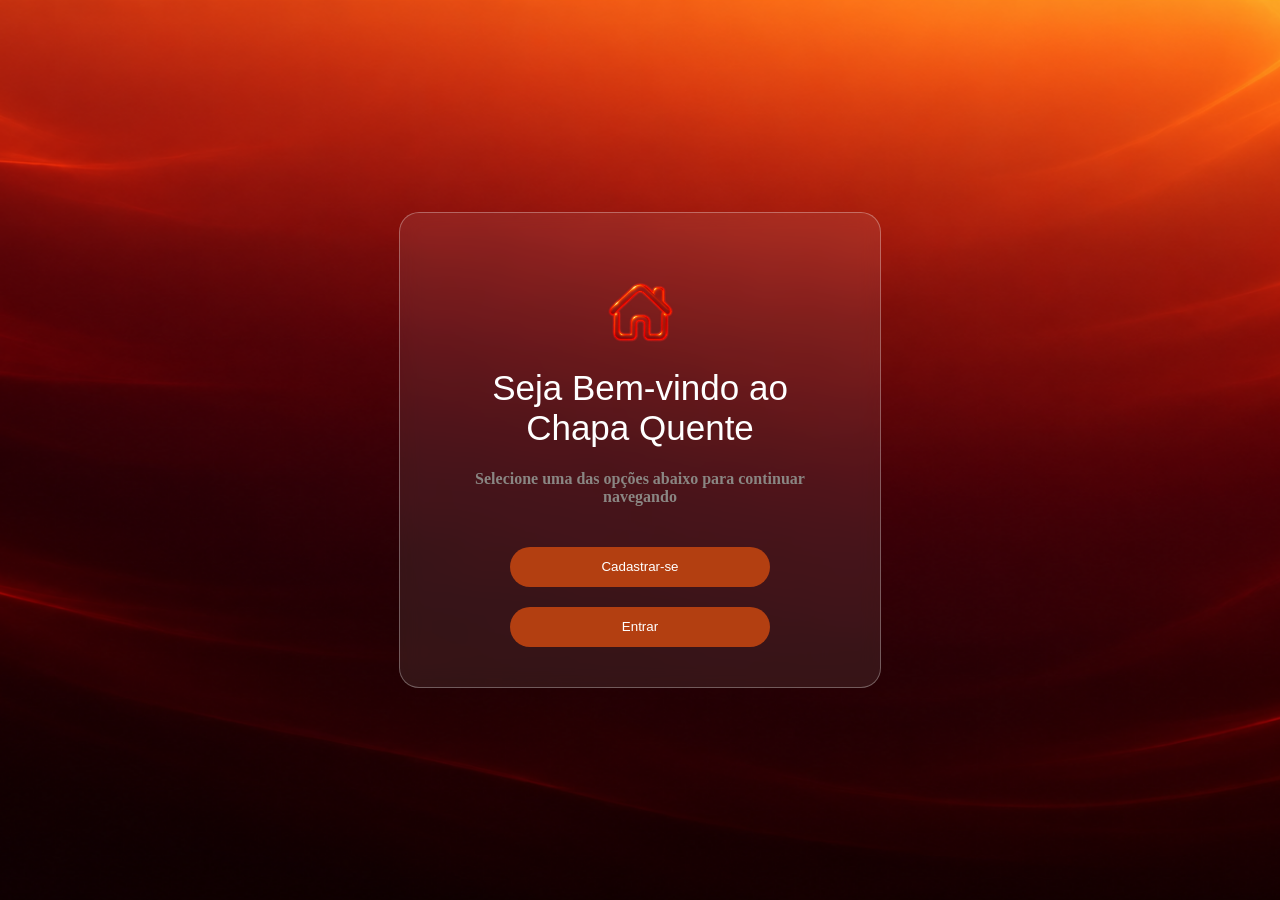
<file: index.html>
<!DOCTYPE html>
<html lang="en">
<head>
    <meta charset="UTF-8">
    <meta name="viewport" content="width=device-width, initial-scale=1.0">
    <title>Document</title>
    <link rel="stylesheet" href="style.css">
</head>
<body>
    <div class="boxzinho">
        <img src="img/Ícone de Casa Neon em Vidro Vermelho.png" alt="">
        <h1>Seja Bem-vindo ao Chapa Quente</h1>

        <h4>Selecione uma das opções abaixo para continuar navegando</h4>


        <button type="button" class="cadastro" onclick="location.href='cadastro.html'">Cadastrar-se</button>


        <button type="button" class="login" onclick="location.href='login.html'">Entrar</button>


        
        

    </div>
</body>
</html>
</file>
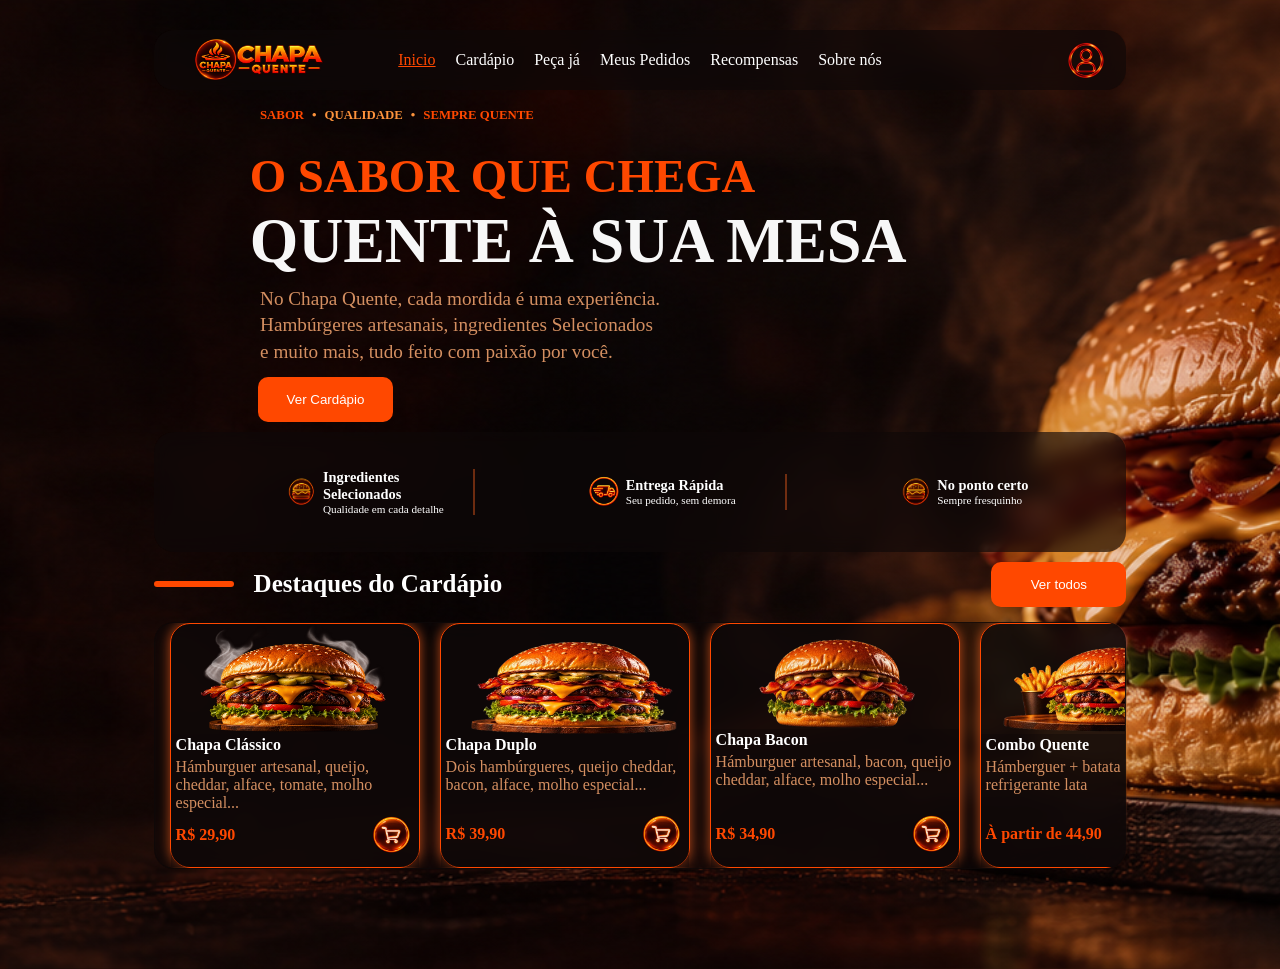
<file: principal.html>
<!DOCTYPE html>
<html lang="en">
<head>
    <meta charset="UTF-8">
    <meta name="viewport" content="width=device-width, initial-scale=1.0">
    <title>Chapa Quente - Inicio</title>
    <link rel="stylesheet" href="style-principal.css">
    <link rel="shortcut icon" href="img/Logo-Circular-Chapa-Quente.ico" type="image/x-icon">
</head>

<body>

        <div class="opcoes">


           <img src="img/Logo Chapa Quente em Chamas.png" alt="Chapa Quente">

           <nav class="links">
            <a class="inicio" href="principal.html">Inicio</a>
            <a class="cardapio" href="cardapio.html">Cardápio</a>
            <a class="pedir" href="pedir.html">Peça já</a>
            <a class="carrinho" href="carrinho.html">Meus Pedidos</a>
            <a class="recompensas" href="recompensas.html">Recompensas</a>
            <a class="sobreNos" href="sobreNos.html">Sobre nós</a>
            </nav>

            <button class="usu"></button>


        </div>
<div class="slogan">
        <p class="sabor">SABOR</p> <p class="ponto">•</p> <p class="qualidade">QUALIDADE</p> <p class="ponto">•</p> <p class="sempre">SEMPRE QUENTE</p>
</div>

        <div class="T">
            <h2 class="titulo">O SABOR QUE CHEGA</h2>
            <h1 class="titulo2">QUENTE À SUA MESA</h1>
        </div>

        <div class="paragrafos">
        <p class="primeiro">No Chapa Quente, cada mordida é uma experiência.</p>
        <p class="segundo">Hambúrgeres artesanais, ingredientes Selecionados</p>
        <p class="terceiro">e muito mais, tudo feito com paixão por você.</p>
        </div>

        <button type="button" class="ver-cardapio" onclick="location.href='cardapio.html'">Ver Cardápio</button>

       <div class="informacoes">

    <div class="item">
        <img class="icone" src="img/Emblema Neon de Hambúrguer Dourado.png" alt="">
        <div class="textos">
            <h1>Ingredientes Selecionados</h1>
            <p>Qualidade em cada detalhe</p>
        </div>
    </div>

    <div class="item">
        <img src="img/Emblema_Neon_de_Entrega_Rápida-removebg-preview.png" alt="">
        <div class="textos">
            <h1>Entrega Rápida</h1>
            <p>Seu pedido, sem demora</p>
        </div>
    </div>

    <div class="item">
        <img src="img/Emblema Neon de Hambúrguer Dourado.png" alt="">
        <div class="textos">
            <h1>No ponto certo</h1>
            <p>Sempre fresquinho</p>
        </div>
    </div>
    
</div>

    <div class="abaixo">
    <hr>
    <h2>Destaques do Cardápio</h2>
    <button class="ver-tudo" onclick="location.href='cardapio.html'">Ver todos</button>
</div>

    

    <div class="lanches">
        <div class="carrossel">






        <div class="classico">
            <img src="img/Cheesebúrguer Artesanal com Vapor.png" alt="">
            <div class="complemento">
                <h3>Chapa Clássico</h3>
                <p>Hámburguer artesanal, queijo, cheddar, alface, tomate, molho especial...</p>

                <div class="kk">
                    
                <h4>R$ 29,90</h4>
                <button class="carrinho"></button> 
                
                </div>

            </div>
        </div>

        <div class="duplo">
            <img src="img/Hambúrguer_Duplo_Gourmet_com_Bacon_e_Vapor-removebg-preview.png" alt="">
            <div class="complemento">
                <h3>Chapa Duplo</h3>
                <p>Dois hambúrgueres, queijo cheddar, bacon, alface, molho especial...</p>

                <div class="kk">
                    <h4>R$ 39,90</h4>
                    <button class="carrinho"></button>
                </div>
            </div>

        </div>

        <div class="bacon">
            <img src="img/Hambúrguer_Gourmet_com_Bacon_e_Queijo_Derretido-removebg-preview.png" alt="">
            <div class="complemento">
                <h3>Chapa Bacon</h3>
                <p>Hámburguer artesanal, bacon, queijo cheddar, alface, molho especial...</p>

                <div class="kk">
                    <h4>R$ 34,90</h4>
                    <button class="carrinho"></button>
                </div>
            </div>
        </div>

        <div class="combo">
            <img src="img/Combo_de_Cheeseburger__Batatas_e_Refrigerante-removebg-preview.png" alt="">
            <div class="complemento">
                <h3>Combo Quente</h3>
                <p>Hámberguer + batata frita + refrigerante lata</p>

                <div class="kk">
                    <h4>À partir de 44,90</h4>
                    <button class="carrinho"></button>
                </div>
                </div>
            </div>

            


            <div class="classico">
            <img src="img/Cheesebúrguer Artesanal com Vapor.png" alt="">
            <div class="complemento">
                <h3>Chapa Clássico</h3>
                <p>Hámburguer artesanal, queijo, cheddar, alface, tomate, molho especial...</p>

                <div class="kk">
                    
                <h4>R$ 29,90</h4>
                <button class="carrinho"></button> 
                
                </div>

            </div>
        </div>

        <div class="duplo">
            <img src="img/Hambúrguer_Duplo_Gourmet_com_Bacon_e_Vapor-removebg-preview.png" alt="">
            <div class="complemento">
                <h3>Chapa Duplo</h3>
                <p>Dois hambúrgueres, queijo cheddar, bacon, alface, molho especial...</p>

                <div class="kk">
                    <h4>R$ 39,90</h4>
                    <button class="carrinho"></button>
                </div>
            </div>

        </div>

        <div class="bacon">
            <img src="img/Hambúrguer_Gourmet_com_Bacon_e_Queijo_Derretido-removebg-preview.png" alt="">
            <div class="complemento">
                <h3>Chapa Bacon</h3>
                <p>Hámburguer artesanal, bacon, queijo cheddar, alface, molho especial...</p>

                <div class="kk">
                    <h4>R$ 34,90</h4>
                    <button class="carrinho"></button>
                </div>
            </div>
        </div>

        <div class="combo">
            <img src="img/Combo_de_Cheeseburger__Batatas_e_Refrigerante-removebg-preview.png" alt="">
            <div class="complemento">
                <h3>Combo Quente</h3>
                <p>Hámberguer + batata frita + refrigerante lata</p>

                <div class="kk">
                    <h4>À partir de 44,90</h4>
                    <button class="carrinho"></button>
                </div>
                </div>
            </div>





        </div>
    </div>

    </header>
</body>
</html>
<script>



</script>
</file>
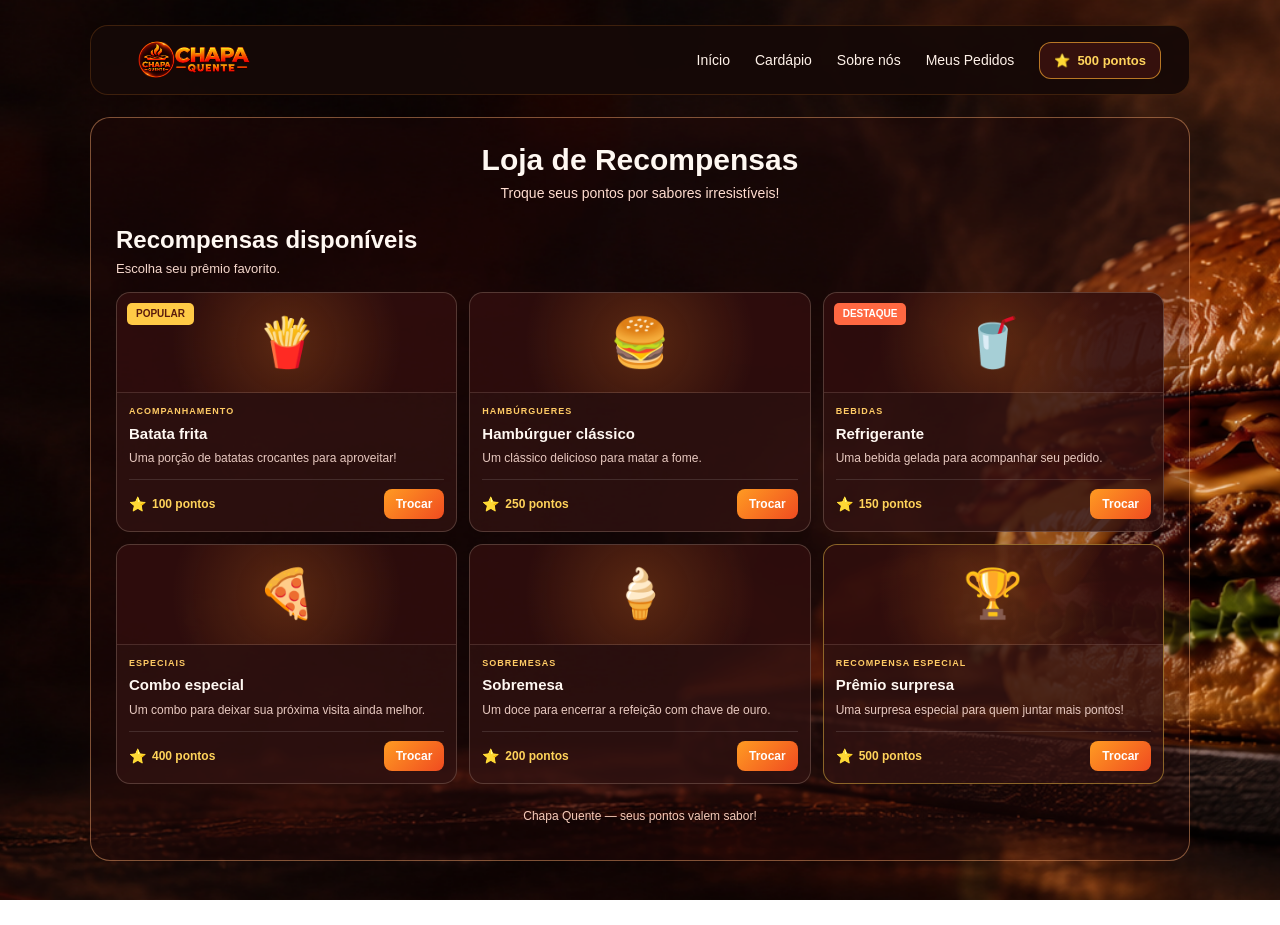
<file: recompensas.html>
<!DOCTYPE html>
<html lang="pt-BR">
<head>
    <meta charset="UTF-8">
    <meta name="viewport" content="width=device-width, initial-scale=1.0">

    <title>Recompensas | Chapa Quente</title>

    <link rel="stylesheet" href="recompensas.css">
</head>

<body>
    
<nav class="menu-principal">
    
<a href="#" class="logo-chapa">
    <img src="img/Logo%20Chapa%20Quente%20em%20Chamas.png"
         alt="Logo Chapa Quente"
         class="logo-imagem">
</a>


    
<div class="links-menu">
    <a href="#">Início</a>
    <a href="#">Cardápio</a>
    <a href="#">Sobre nós</a>
    <a href="#">Meus Pedidos</a>

    <div class="pontos-menu">
        ⭐ <span>500 pontos</span>
    </div>
</div>

</nav>

    <main class="pagina-recompensas">

        <header class="cabecalho-recompensas">
            <h1>Loja de Recompensas</h1>
            <p>Troque seus pontos por sabores irresistíveis!</p>

        </header>

        <section class="loja-recompensas">

            <div class="titulo-secao">
                <div>
                    <h2> Recompensas disponíveis</h2>
                    <p>Escolha seu prêmio favorito.</p>
                </div>
                
            </div>

            <div class="grade-produtos">

                
                <article class="produto">
                    <div class="imagem-produto">
                        <span>🍟</span>
                        <span class="selo">POPULAR</span>
                    </div>

                    <div class="informacoes-produto">
                        <span class="categoria">ACOMPANHAMENTO</span>
                        <h3>Batata frita</h3>
                        <p>Uma porção de batatas crocantes para aproveitar!</p>

                        <div class="rodape-produto">
                            <div class="preco-pontos">
                                <span>⭐</span>
                                <strong>100 pontos</strong>
                            </div>
                            <button type="button" class="botao-trocar">
                                Trocar
                            </button>
                        </div>
                    </div>
                </article>

                <article class="produto">
                    <div class="imagem-produto">
                        <span>🍔</span>
                    </div>

                    <div class="informacoes-produto">
                        <span class="categoria">HAMBÚRGUERES</span>
                        <h3>Hambúrguer clássico</h3>
                        <p>Um clássico delicioso para matar a fome.</p>

                        <div class="rodape-produto">
                            <div class="preco-pontos">
                                <span>⭐</span>
                                <strong>250 pontos</strong>
                            </div>
                            <button type="button" class="botao-trocar">
                                Trocar
                            </button>
                        </div>
                    </div>
                </article>

                <article class="produto">
                    <div class="imagem-produto">
                        <span>🥤</span>
                        <span class="selo selo-novo">DESTAQUE</span>
                    </div>

                    <div class="informacoes-produto">
                        <span class="categoria">BEBIDAS</span>
                        <h3>Refrigerante</h3>
                        <p>Uma bebida gelada para acompanhar seu pedido.</p>

                        <div class="rodape-produto">
                            <div class="preco-pontos">
                                <span>⭐</span>
                                <strong>150 pontos</strong>
                            </div>
                            <button type="button" class="botao-trocar">
                                Trocar
                            </button>
                        </div>
                    </div>
                </article>

                <article class="produto">
                    <div class="imagem-produto">
                        <span>🍕</span>
                    </div>

                    <div class="informacoes-produto">
                        <span class="categoria">ESPECIAIS</span>
                        <h3>Combo especial</h3>
                        <p>Um combo para deixar sua próxima visita ainda melhor.</p>

                        <div class="rodape-produto">
                            <div class="preco-pontos">
                                <span>⭐</span>
                                <strong>400 pontos</strong>
                            </div>
                            <button type="button" class="botao-trocar">
                                Trocar
                            </button>
                        </div>
                    </div>
                </article>

                <article class="produto">
                    <div class="imagem-produto">
                        <span>🍦</span>
                    </div>

                    <div class="informacoes-produto">
                        <span class="categoria">SOBREMESAS</span>
                        <h3>Sobremesa</h3>
                        <p>Um doce para encerrar a refeição com chave de ouro.</p>

                        <div class="rodape-produto">
                            <div class="preco-pontos">
                                <span>⭐</span>
                                <strong>200 pontos</strong>
                            </div>
                            <button type="button" class="botao-trocar">
                                Trocar
                            </button>
                        </div>
                    </div>
                </article>

                <article class="produto produto-especial">
                    <div class="imagem-produto">
                        <span>🏆</span>
                    </div>

                    <div class="informacoes-produto">
                        <span class="categoria">RECOMPENSA ESPECIAL</span>
                        <h3>Prêmio surpresa</h3>
                        <p>Uma surpresa especial para quem juntar mais pontos!</p>

                        <div class="rodape-produto">
                            <div class="preco-pontos">
                                <span>⭐</span>
                                <strong>500 pontos</strong>
                            </div>
                            <button type="button" class="botao-trocar">
                                Trocar
                            </button>
                        </div>
                    </div>
                </article>

            </div>
        </section>

        <footer class="rodape-pagina">
            <p> Chapa Quente — seus pontos valem sabor!</p>
        </footer>

    </main>
</body>
</html>
</file>
<file: style.css>
body{
    margin: 0;
    min-height: 100vh;
    background-image: url(img/Gradiente\ Abstrato\ em\ Tons\ de\ Fogo.png);
    background-size: cover;
    background-position: center;
    display: flex;
    justify-content: center;
    align-items: center;
    
}

*{
    text-align: center;
    
}

 .boxzinho{
        width: 400px;
        padding: 40px;

        background-color: rgba(255, 255, 255, 0.08);

        border: 1px solid rgba(255, 255, 255, 0.3);

        border-radius: 20px;
        backdrop-filter: blur(10px);

        animation: entrada 1.5s ease-out forwards;
    }

    button{
        height: 40px;
    width: 260px;
    border-radius: 20px;
    background-color: rgb(179, 63, 17);
    border: 0px;
    color: white;
    text-align: center;
    margin-top: 20px;
    }

    h4{
 color: rgb(138, 134, 131);
    }

    h1{
        font-weight: 200;
    margin-top: 10px;
    margin-bottom: 10px;
    color: white;
       font-size: 35px;
       font-family: Arial, Helvetica, sans-serif;
    }

    img{
    margin-top: 16px;
    margin-bottom: 0px;
    height: 85px;
    width: 85px;
}

button {
    cursor: pointer;
    transition: 0.3s ease;
}

button:hover {
    background-color: rgb(225, 80, 25);
    box-shadow: 0 0 12px rgba(255, 100, 30, 0.7);
    transform: scale(1.04);
}
</file>
<file: style-principal.css>
.opcoes {
    position: relative;
    width: 76%;
    height: 60px;
    padding: 0 20px;
    top: 30px;
    left: 12%;

    display: grid;
    grid-template-columns: 1fr auto 1fr;
    align-items: center;
    gap: 20px;

    box-sizing: border-box;

    background-color: rgba(15, 9, 9, 0.637);
    border-radius: 20px;
    backdrop-filter: blur(10px);
}

.opcoes button {
    position: static;
    width: 40px;
    height: 40px;
    padding: 0;

    justify-self: end;

    border: none;
    background-color: transparent;
    background-image: url("img/Ícone de Perfil Neon Incandescente.png");
    background-size: contain;
    background-repeat: no-repeat;
    background-position: center;

    cursor: pointer;
}

.opcoes img {
    position: static;
    height: 55px;
    width: auto;
    max-width: 100%;
    object-fit: contain;
    justify-self: start;
}


body {
    margin: 0;
    min-height: 100vh;
    background-image: url(img/Hambúrguer\ Grelhado\ com\ Fritas\ em\ Luz\ Cinematográfica.png);
    background-size: cover;
    background-position: center;

    display: flex;
    flex-direction: column;
    align-items: start;
}

.links {
    display: flex;
    align-items: center;
    justify-content: center;
    gap: 20px;
}

.opcoes a {
    position: static;
    font-size: 100%;
    white-space: nowrap;
    flex-shrink: 0;
}

.inicio {

    color: rgb(255, 72, 0);
    
}

.cardapio {
    color: rgb(255, 255, 255);
    
    text-decoration: none;
}

.sobreNos {
    color: rgb(255, 255, 255);
    
    text-decoration: none;
}

.carrinho {
    color: rgb(255, 255, 255);
    
    text-decoration: none;
}

.pedir {
    color: rgb(255, 255, 255);
    
    text-decoration: none;
}

.pedidos {
    color: rgb(255, 255, 255);
    
    text-decoration: none;
}

.recompensas {
    color: rgb(255, 255, 255);
    
    text-decoration: none;
}

.slogan {
    position: relative;
    display: flex;
    align-items: start;
    gap: 8px;
    top: 35px;
    left: 260px;
    right: 790px;
}

.slogan p {
    font-size: 80%;
    font-weight: bold;
}

.sabor {
    color: rgb(255, 72, 0);
}

.qualidade {
    color: rgb(253, 147, 60);
}

.sempre {
    color: rgb(255, 72, 0);
}

.ponto {
    color: rgb(253, 147, 60);
}

.titulo {
    position: relative;
    top: 10px;
    left: 38%;
    right: 620px;
    color: rgb(255, 72, 0);
}

.titulo2 {
    position: relative;
    
    left: 38%;
    
    color: rgb(247, 247, 247);
    bottom: 30px;
}

.T {
    font-size: 195%;
}

.primeiro {
    position: relative;
    
    left: 65%;
    
    bottom: 80px;
}

.segundo {
    position: relative;
    
    left: 65%;
    
    bottom: 95px;
}

.terceiro {
    position: relative;
    bottom: 110px;
    left: 65%;
    
}

p {
    color: rgb(212, 143, 97);
}

.paragrafos {
    font-size: larger;
}






    .ver-cardapio {
        position: relative;
    height: 45px;
    width: 135px;
    left: 258px;
    
    bottom: 115px;

    color: #ffff;
    background-color: rgb(255, 72, 0);
    border: none;
    border-radius: 10px;
}

.ver-cardapio:hover {
    cursor: pointer;
    transition: 0.3s ease;
}

.ver-cardapio:hover {
    background-color: rgb(225, 80, 25);
    box-shadow: 0 0 12px rgba(255, 100, 30, 0.7);
    transform: scale(1.04);
}




.informacoes {
    position: relative;
    width: 76%;
    min-height: 120px;
    padding: 20px 30px;

    display: flex;
    align-items: center;
    justify-content: flex-start;
    gap: 20px;

    box-sizing: border-box;
    background-color: rgba(15, 9, 9, 0.637);
    border-radius: 20px;
    backdrop-filter: blur(10px);
    bottom: 105px;
    left: 12%;
    right: 12%;
}

.item {
    display: flex;
    align-items: center;

    flex: 0 0 32%;
    box-sizing: border-box;

    border-right: 2px solid rgba(255, 100, 30, 0.4);
    padding-right: 20px;
}

.item:last-child {
    border-right: none;
}

.item img {
    width: 20%;
    height: 20%;
    object-fit: contain;
    flex-shrink: 0;
}

.textos {
    display: flex;
    flex-direction: column;
}

.textos h1 {
    font-size: 90%;
    color: white;
    margin: 0;
}

.textos p {
    font-size: 70%;
    color: white;
    margin: 0;
}

.item {
    margin-left: 10%;
    display: flex;
    align-items: center;
    gap: 2%;
    flex: 1;
    

    border-right: 2px solid rgba(255, 100, 30, 0.4);
    padding-right: 20px;
}

.item:last-child {
    border-right: none;
}

.icone {
    margin-left: 5%;
}


.ver-tudo {
    position: relative;
    height: 45px;
    width: 135px;
    flex-shrink: 0;
    top:4%;
    

    

    color: white;
    background-color: rgb(255, 72, 0);
    border: none;
    border-radius: 10px;

    cursor: pointer;
}

.ver-tudo:hover {
    cursor: pointer;
    transition: 0.3s ease;
}

.ver-tudo:hover {
    background-color: rgb(225, 80, 25);
    box-shadow: 0 0 12px rgba(255, 100, 30, 0.7);
    transform: scale(1.04);
}





.abaixo {
    position: relative;
    display: flex;
    align-items: center;
    gap: 20px;

    width: 76%;
    height: 10%;
    margin-left: 12%;
    margin-top: 20px;
    
    
    bottom: 115px;

    box-sizing: border-box;
}

.abaixo hr {
    width: 80px;
    height: 6px;
    background-color: rgb(255, 72, 0);
    border: none;
    border-radius: 5px;

    margin: 0;
    flex-shrink: 0;
}

.abaixo h2 {
    color: white;
    font-size: 25px;

    margin: 0;
    margin-right: auto;
}



.lanches {
    position: relative;
    width: 76%;
    height: 60%;
    padding: 0 15px;
    right: 12%;
    left: 12%;
    bottom: 100px;
    
    

    display: flex;
    align-items: center;

    box-sizing: border-box;
    overflow: hidden;

    background-color: rgba(15, 9, 9, 0.637);
    border: 1px solid rgba(15, 9, 9, 0.637);
    border-radius: 20px;
    backdrop-filter: blur(10px);

    gap: 10%;
}

.classico img {
    position: relative;
    
    right: 5px;
    height: 110px;
    bottom: 0px;
}

.bacon img {
    position: relative;
    
    margin-left: 10px;
    height: 105px;
    bottom: 0px;
}

.duplo img {
    position: relative;
    top: 0px;
    left: 5px;
    height: 110px;
    bottom: 0px;
}

.combo img {
    position: relative;
    top: 0px;
    left: 5px;
    height: 110px;
    bottom: 0px;
}

.complemento {
    
    display: flex;
    flex-direction: column;
    flex: 1;
    min-height: 0;

    width: 100%;
    padding: 0 5px 10px;
    box-sizing: border-box;

    background-color: rgba(15, 9, 9, 0.4);
    border: none;
    box-shadow: none;
}


.complemento h3 {
    margin-top: 2px;
    font-size: medium;
    color: #ffff;
    margin-bottom: 2px;
}


.complemento p {
    margin-top: 2px;
    margin-bottom: 1px;
}


.kk {
    display: flex;
    justify-content: space-between;
    align-items: center;

    margin-top: auto;
    width: 100%;
    min-height: 35px;
    flex-shrink: 0;

    background: transparent;
    border: none;
    box-shadow: none;
}


.kk h4 {
    margin: 0;
    font-size: medium;
    color: rgb(255, 72, 0);
}


.kk button {
    width: 45px;
    height: 45px;
    flex-shrink: 0;
    margin: 0;
    padding: 0;

    border: none;
    border-radius: 0;

    background-color: transparent;
    background-image: url("img/Botão Neon Laranja com Carrinho.png");
    background-size: contain;
    background-repeat: no-repeat;
    background-position: center;

    cursor: pointer;
    box-shadow: none;
}

.carrossel {
    display: flex;
    align-items: center;
    gap: 20px;

    width: max-content;

    animation: deslizar 20s linear infinite;
}


.carrossel > .classico,
.carrossel > .duplo,
.carrossel > .bacon,
.carrossel > .combo {
    display: flex;
    flex-direction: column;

    width: 250px;
    height: 245px;
    flex: 0 0 250px;

    box-sizing: border-box;

    background-color: rgba(15, 9, 9, 0.637);
    border: 1px solid rgb(255, 72, 0);
    border-radius: 20px;

    box-shadow: 0 0 12px rgba(255, 100, 30, 0.7);
}


@keyframes deslizar {
    from {
        transform: translateX(0);
    }

    to {
        transform: translateX(calc(-50% - 10px));
    }
}


@media (prefers-reduced-motion: reduce) {
    .carrossel {
        animation: none;
    }
}
</file>
<file: recompensas.css>
* {
    box-sizing: border-box;
}

html {
    min-height: 100%;
}

body {
    margin: 0;
    min-height: 100vh;
    font-family: Arial, Helvetica, sans-serif;
    color: #fff8f2;

    background-image: url("img/Hambúrguer Grelhado com Fritas em Luz Cinematográfica.png");
    background-size: cover;
    background-position: center;
    background-attachment: fixed;
}


.menu-principal {
    width: min(1100px, calc(100% - 40px));
    min-height: 65px;
    margin: 25px auto 22px;
    padding: 10px 28px;

    display: flex;
    align-items: center;
    justify-content: space-between;
    gap: 20px;

    background: rgba(22, 9, 7, 0.94);
    border: 1px solid rgba(255, 140, 40, 0.18);
    border-radius: 18px;
}

.logo-chapa {
    display: flex;
    align-items: center;
    flex-shrink: 0;
}

.logo-imagem {
    display: block;
    width: 145px;
    height: 48px;
    object-fit: contain;
}

.links-menu {
    display: flex;
    align-items: center;
    justify-content: flex-end;
    flex-wrap: wrap;
    gap: 25px;
}

.links-menu a {
    color: #fff2e9;
    font-size: 14px;
    text-decoration: none;
}

.links-menu a:hover {
    color: #ff7424;
}

.pontos-menu {
    display: flex;
    align-items: center;
    gap: 7px;
    padding: 10px 14px;

    background: #35100d;
    border: 1px solid rgba(255, 174, 50, 0.65);
    border-radius: 12px;

    color: #ffd45c;
    font-size: 13px;
    font-weight: bold;
    white-space: nowrap;
}


.pagina-recompensas {
    width: min(1100px, calc(100% - 40px));
    margin: 0 auto 30px;
    padding: 25px;

    border: 1px solid rgba(255, 174, 113, 0.45);
    border-radius: 20px;

    background: rgba(45, 12, 10, 0.30);
}


.cabecalho-recompensas {
    margin-bottom: 25px;
    text-align: center;
}

.icone-fogo {
    margin-bottom: 5px;
    font-size: 30px;
}

.cabecalho-recompensas h1 {
    margin: 0;
    color: #fff8f2;
    font-size: 30px;
}

.cabecalho-recompensas > p {
    margin: 8px 0 15px;
    color: #ffddd0;
    font-size: 14px;
}


.loja-recompensas {
    width: 100%;
}

.titulo-secao {
    display: flex;
    align-items: center;
    justify-content: space-between;
    gap: 15px;
    margin-bottom: 16px;
}

.titulo-secao h2 {
    margin: 0;
    color: #fff8f2;
    font-size: 24px;
}

.titulo-secao p {
    margin: 7px 0 0;
    color: #f5d7cc;
    font-size: 13px;
}

.etiqueta {
    padding: 8px 12px;
    border: 1px solid rgba(255, 205, 91, 0.5);
    border-radius: 20px;

    color: #ffd45c;
    font-size: 10px;
    font-weight: bold;
    letter-spacing: 1px;
    white-space: nowrap;
}


.grade-produtos {
    display: grid;
    grid-template-columns: repeat(3, minmax(0, 1fr));
    gap: 12px;
}


.produto {
    min-width: 0;
    overflow: hidden;

    border: 1px solid rgba(255, 222, 204, 0.20);
    border-radius: 14px;

    background: rgba(49, 19, 17, 0.78);
}


.imagem-produto {
    position: relative;
    height: 100px;

    display: flex;
    align-items: center;
    justify-content: center;

    overflow: hidden;
    border-bottom: 1px solid rgba(255, 222, 204, 0.15);

    background:
        radial-gradient(
            circle at center,
            rgba(255, 139, 36, 0.22),
            transparent 65%
        ),
        rgba(48, 10, 10, 0.45);
}

.imagem-produto > span:first-child {
    font-size: 48px;
    line-height: 1;
}


.imagem-produto .selo {
    position: absolute;
    top: 10px;
    left: 10px;

    padding: 5px 9px;
    border-radius: 5px;

    background: #ffca46;
    color: #5a1b0c;

    font-size: 10px;
    font-weight: bold;
    line-height: 1.2;
}

.imagem-produto .selo-novo {
    background: #ff6842;
    color: #fff;
}

.informacoes-produto {
    padding: 12px;
}

.informacoes-produto .categoria {
    display: block;
    margin-bottom: 6px;

    color: #ffcb65;
    font-size: 9px;
    font-weight: bold;
    letter-spacing: 1px;
    line-height: 1.4;
}

.informacoes-produto h3 {
    margin: 0 0 7px;
    color: #fff8f2;
    font-size: 15px;
    line-height: 1.3;
}

.informacoes-produto p {
    margin: 0 0 12px;
    color: #e8c9c0;

    font-size: 12px;
    line-height: 1.4;
}


.rodape-produto {
    display: flex;
    align-items: center;
    justify-content: space-between;
    gap: 8px;

    margin-top: 10px;
    padding-top: 9px;

    border-top: 1px solid rgba(255, 255, 255, 0.12);
}

.preco-pontos {
    display: flex;
    align-items: center;
    gap: 6px;
    min-width: 0;
}

.preco-pontos span {
    font-size: 14px;
}

.preco-pontos strong {
    color: #ffd35a;
    font-size: 12px;
    white-space: nowrap;
}

.botao-trocar {
    flex-shrink: 0;
    padding: 8px 12px;
    border: none;
    border-radius: 8px;

    background: linear-gradient(135deg, #ff9b22, #f04b20);
    color: #fff;

    font-size: 12px;
    font-weight: bold;
    cursor: pointer;
}

.produto-especial {
    border-color: rgba(255, 205, 74, 0.45);
}


.rodape-pagina {
    margin-top: 25px;
    color: #f6cbb9;
    font-size: 12px;
    text-align: center;
}


@media (max-width: 900px) {
    .menu-principal {
        padding: 12px 18px;
    }

    .links-menu {
        gap: 14px;
    }

    .pagina-recompensas {
        padding: 20px;
    }

    .grade-produtos {
        gap: 10px;
    }

    .imagem-produto {
        height: 90px;
    }
}


@media (max-width: 700px) {
    .menu-principal {
        width: calc(100% - 20px);
        flex-direction: column;
        gap: 12px;
    }

    .links-menu {
        justify-content: center;
        gap: 12px;
    }

    .links-menu a {
        font-size: 12px;
    }

    .pontos-menu {
        padding: 8px 10px;
    }

    .pagina-recompensas {
        width: calc(100% - 20px);
        padding: 16px 12px;
    }

    .cabecalho-recompensas h1 {
        font-size: 25px;
    }

    .titulo-secao h2 {
        font-size: 20px;
    }

    .grade-produtos {
        grid-template-columns: repeat(2, minmax(0, 1fr));
        gap: 10px;
    }

    .informacoes-produto {
        padding: 10px;
    }

    .informacoes-produto h3 {
        font-size: 14px;
    }

    .informacoes-produto p {
        font-size: 11px;
    }

    .rodape-produto {
        flex-wrap: wrap;
    }
}

@media (max-width: 420px) {
    .grade-produtos {
        grid-template-columns: 1fr;
    }

    .imagem-produto {
        height: 100px;
    }

    .rodape-produto {
        flex-wrap: nowrap;
    }
}
</file>
